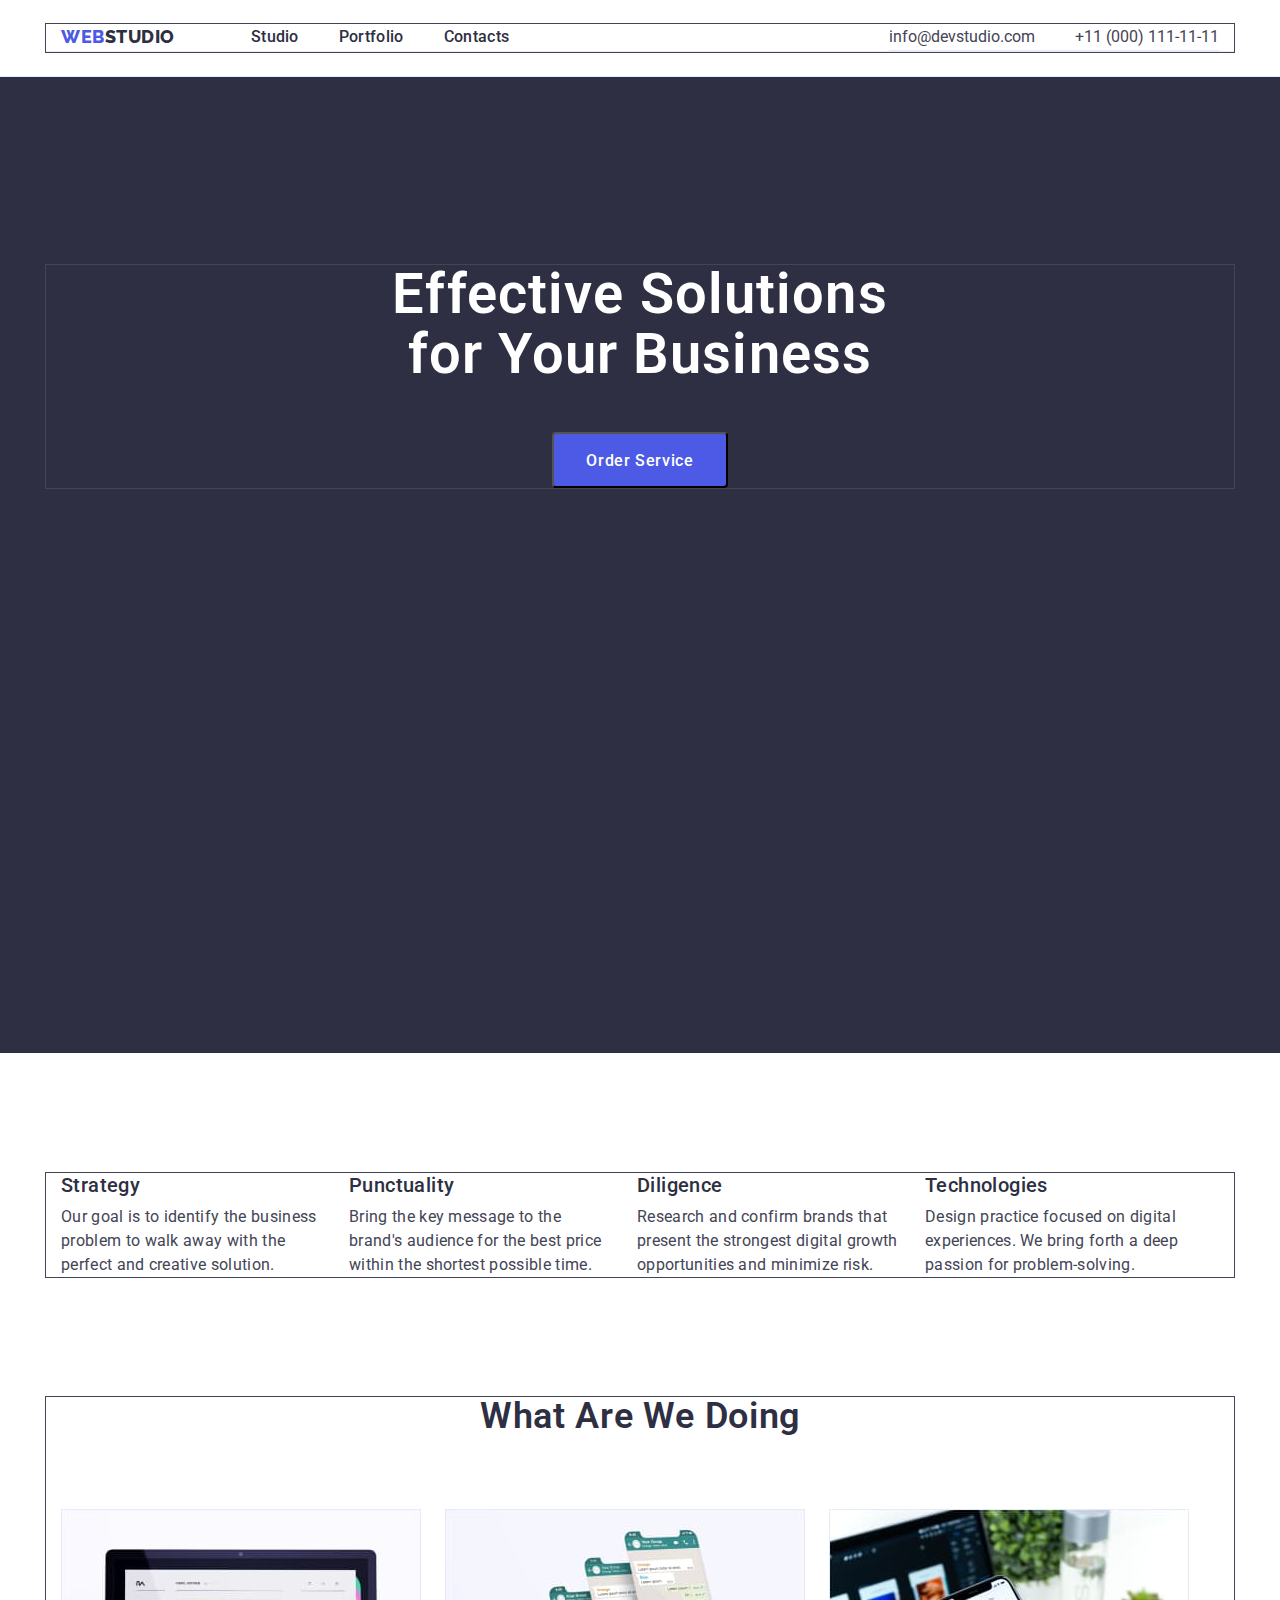
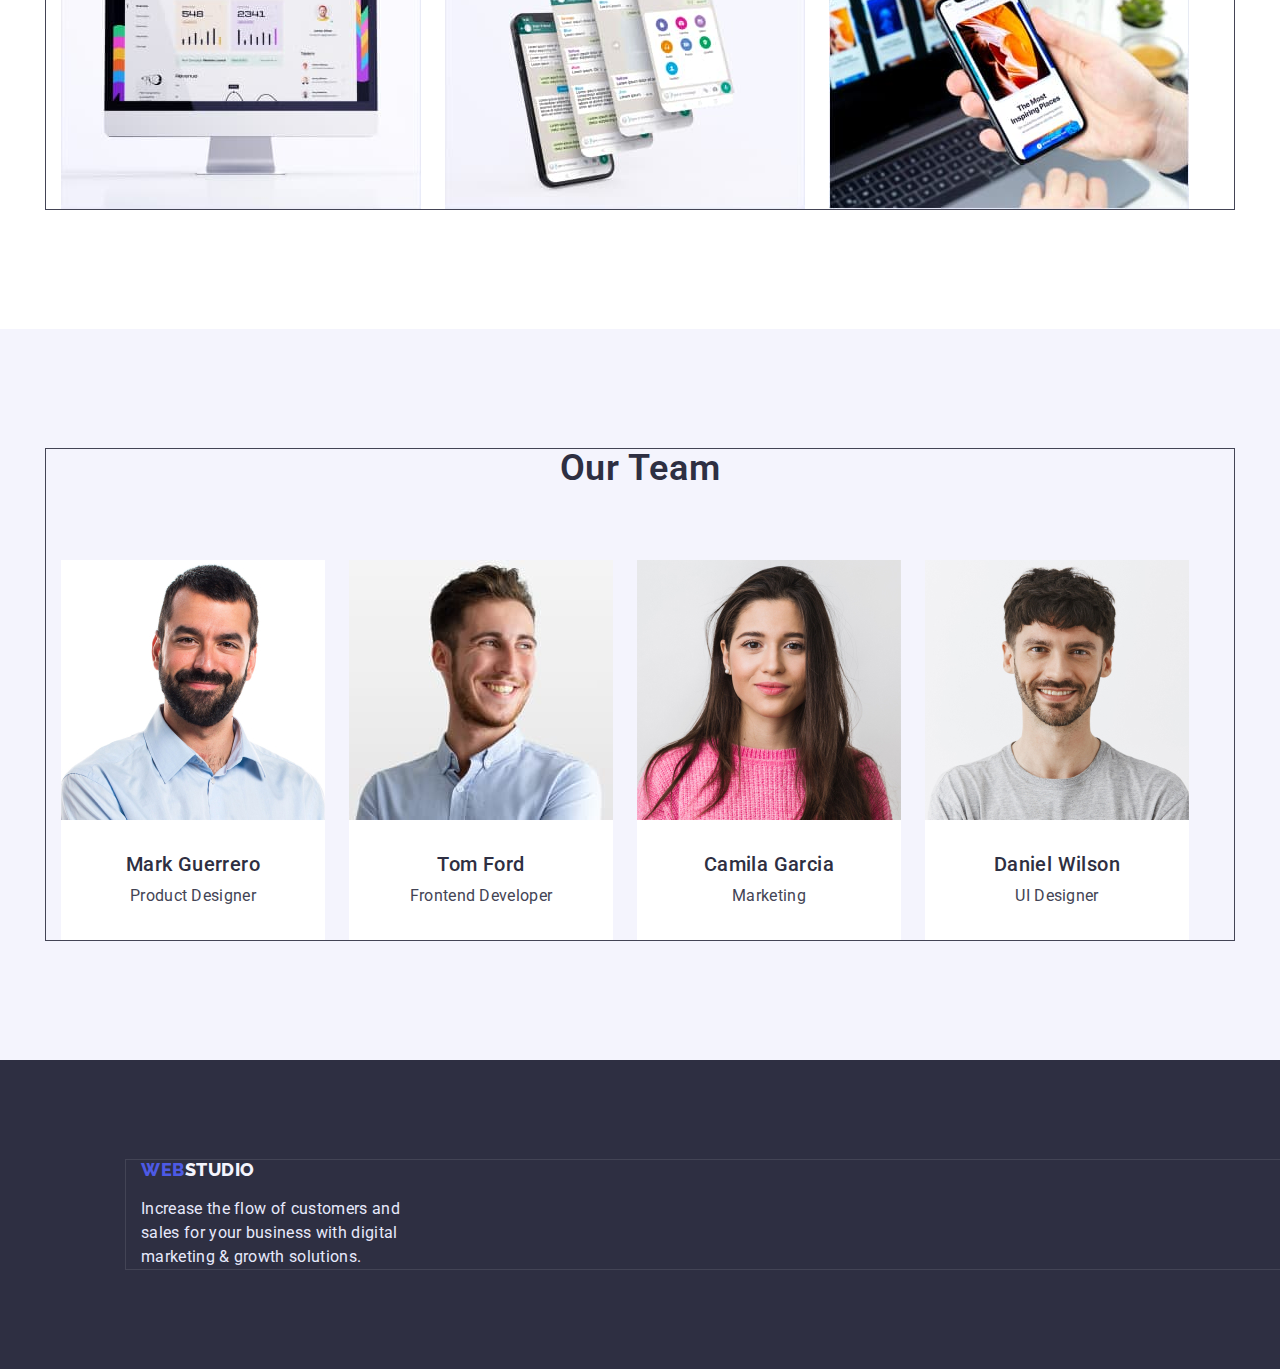
<file: index.html>
<!DOCTYPE html>
<html lang="en">
<head>
    <meta charset="UTF-8">
    <meta http-equiv="X-UA-Compatible" content="IE=edge">
    <meta name="viewport" content="width=device-width, initial-scale=1.0">
    <title>Document</title>
    <link rel="preconnect" href="https://fonts.googleapis.com">
    <link rel="preconnect" href="https://fonts.gstatic.com" crossorigin>
    <link rel="preconnect" href="https://fonts.googleapis.com"><link rel="preconnect" href="https://fonts.gstatic.com" crossorigin><link href="https://fonts.googleapis.com/css2?family=Raleway:wght@800&family=Roboto:wght@400;500;700;900&display=swap" rel="stylesheet">
    <link rel="stylesheet" href="https://cdnjs.cloudflare.com/ajax/libs/modern-normalize/1.1.0/modern-normalize.min.css" integrity="sha512-wpPYUAdjBVSE4KJnH1VR1HeZfpl1ub8YT/NKx4PuQ5NmX2tKuGu6U/JRp5y+Y8XG2tV+wKQpNHVUX03MfMFn9Q==" crossorigin="anonymous" referrerpolicy="no-referrer" />
    <link rel="stylesheet" href="./css/styles.css">
</head>
<body class="site-body">
    <header class="header">
        <div class="container header-container">
        <nav class="header-navigation">
            <a href="./index.html" class="header-logo link"><span class="header-web">WEB</span>STUDIO</a>
            <ul class="header-list list">
                <li class="header-item"><a class="header-link  link" href="./index.html">Studio</a></li>
                <li class="header-item"><a class="header-link link" href="./portfolio.html">Portfolio</a></li>
                <li class="header-item"><a class="header-link link" href="">Contacts</a></li>
            </ul>
        </nav>
            <ul class="header-contact list header-container">
                <li><a class="header-mail" href="mailto:info@devstudio.com"></a>info@devstudio.com</li>
                <li><a class="header-tel" href="tel:+110001111111"></a>+11 (000) 111-11-11</li>
            </ul>
            </div>
    </header>
    <main class="main">
        <section class="order">
            <div class="container">
                <h1 class="order-title">Effective Solutions <br> for Your Business</h1>
                <button type="button" class="order-btn">Order Service</button>  
            </div>
        </section>
        <section class="about">
            <div class="container">
                <h2 class="visually-hidden" >About our work</h2>
                <ul class="about-list list">
                    <li class="about-item">
                        <h3 class="abuot-subtitle">Strategy</h3>
                        <p class="about-text">Our goal is to identify the business problem to walk away with the perfect and creative solution.</p>
                    </li>
                    <li class="about-item">
                        <h3 class="abuot-subtitle">Punctuality</h3>
                        <p class="about-text">Bring the key message to the brand's audience for the best price within the shortest possible time.</p>
                    </li>
                    <li class="about-item">
                        <h3 class="abuot-subtitle">Diligence</h3>
                        <p class="about-text">Research and confirm brands that present the strongest digital growth opportunities and minimize risk.</p>
                    </li>
                    <li class="about-item">
                        <h3 class="abuot-subtitle">Technologies</h3>
                        <p class="about-text">Design practice focused on digital experiences. We bring forth a deep passion for problem-solving.</p>
                    </li>
                </ul>
            </div>
        </section>
            <section class="doing">
                <div class="container">
                <h2 class="doing-title">What are we doing</h2>
                <ul class="doing-list list">
                    <li class="doing-iten"> 
                        <img src="img/img1.jpg" alt="monitor"
                        width="360">
                    </li>
                    <li class="doing-iten">
                        <img src="img/img2.jpg" alt="phone"
                        width="360">
                    </li>
                    <li class="doing-iten">
                        <img src="img/img3.jpg" alt="notebook"
                        width="360">
                    </li>
                </ul>
            </div>
            </section>
            <section class="team">
                <div class="container">
                <h2 class="team-title">Our Team</h2>
                <ul class="team-list list">
                    <li class="team-iten"> 
                        <img src="img/img4.jpg" alt="Mark Guerrero"
                        width="264" class="team-img">
                        <h3 class="team-subtitle">Mark Guerrero</h3>
                        <p class="team-text">Product Designer</p>
                    </li>
                    <li class="team-iten"> 
                        <img src="img/img5.jpg" alt="Tom Ford"
                        width="264" class="team-img">
                        <h3 class="team-subtitle">Tom Ford</h3>
                        <p class="team-text">Frontend Developer</p>
                    </li>
                    <li class="team-iten">
                        <img src="img/img6.jpg" alt="Camila Garcia"
                        width="264" class="team-img">
                        <h3 class="team-subtitle">Camila Garcia</h3>
                        <p class="team-text">Marketing</p>
                    </li>
                    <li class="team-iten">
                        <img src="img/img7.jpg" alt="Daniel Wilson"
                        width="264" class="team-img">
                        <h3 class="team-subtitle">Daniel Wilson</h3>
                        <p class="team-text">UI Designer</p>
                    </li>
                </ul>
            </div>
            </section>
    </main>
    <footer class="footer">
        <div class="container">
        <a href="./index.html" class="footer-link link"><span class="footer-web">WEB</span>STUDIO</a>
        <p class="footer-text">Increase the flow of customers and sales for your business with digital marketing & growth solutions.</p>
    </div>
    </footer>
</body>
</html>
</file>
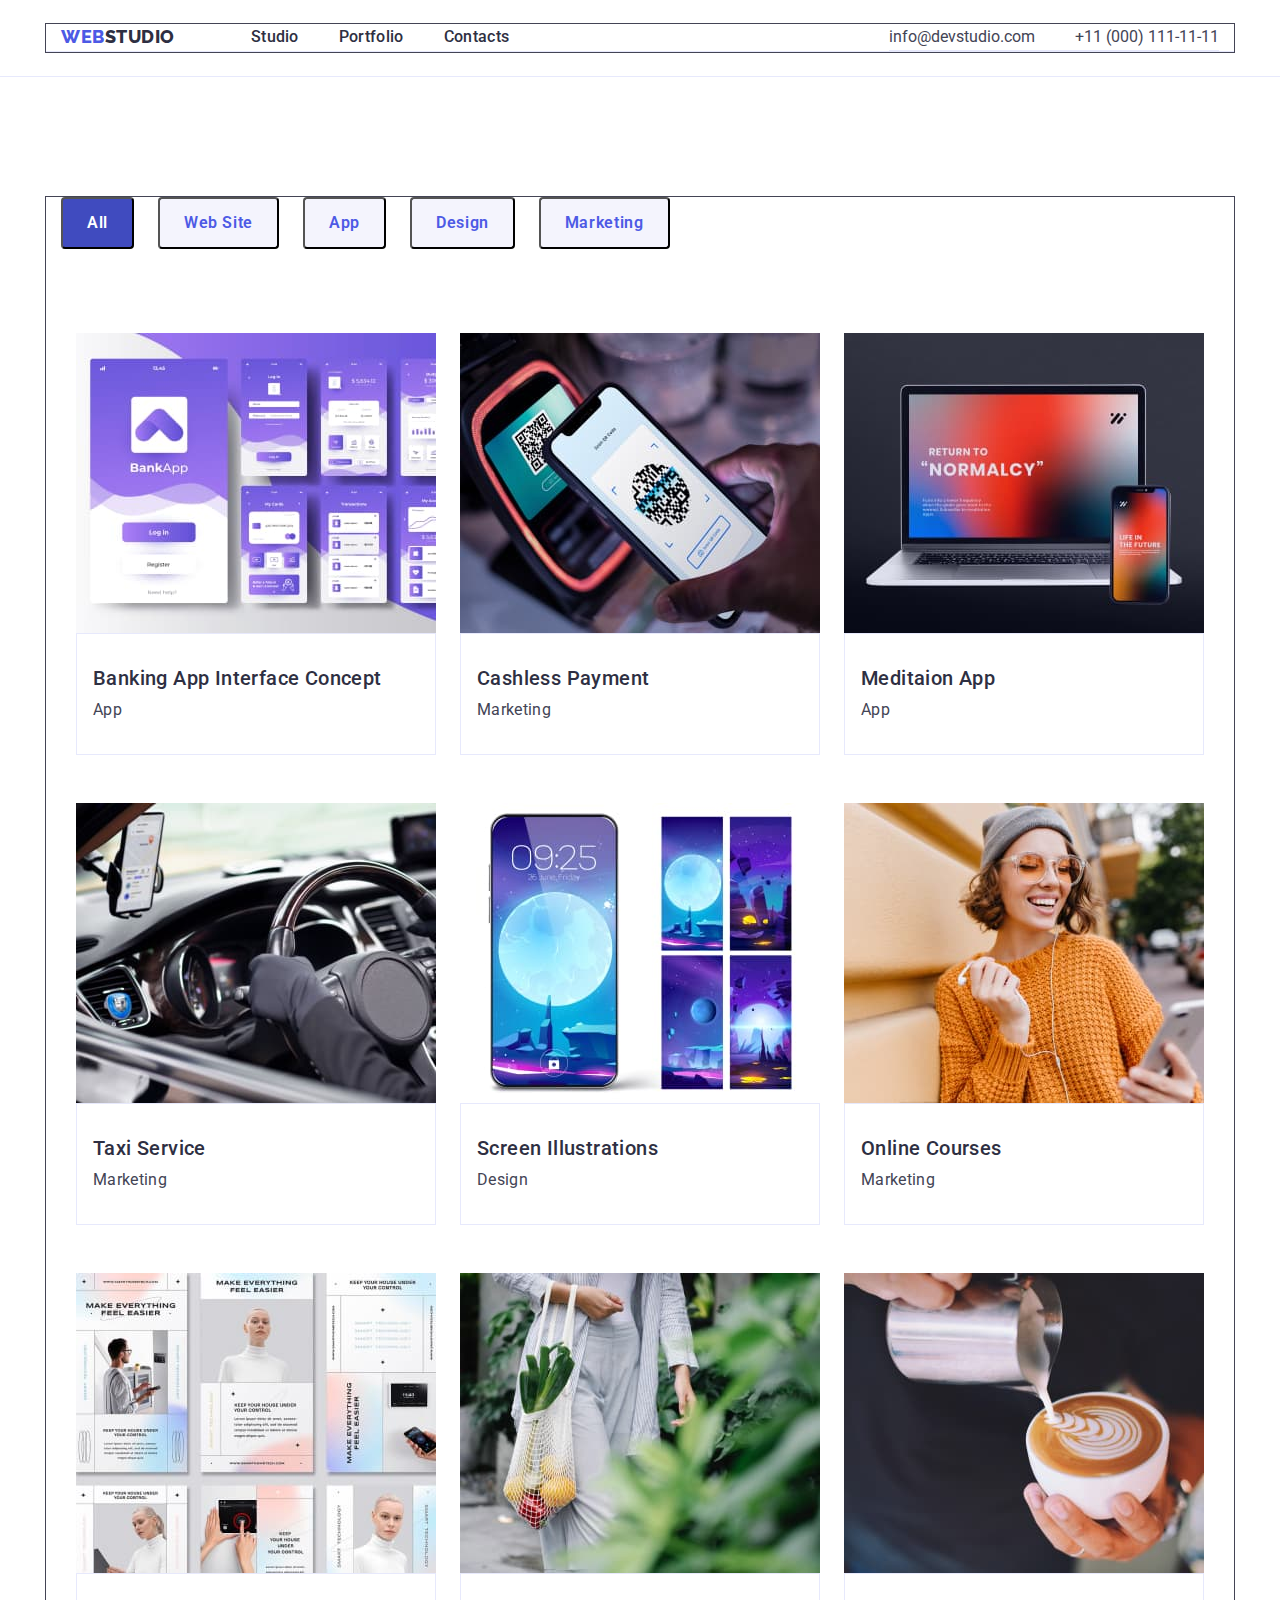
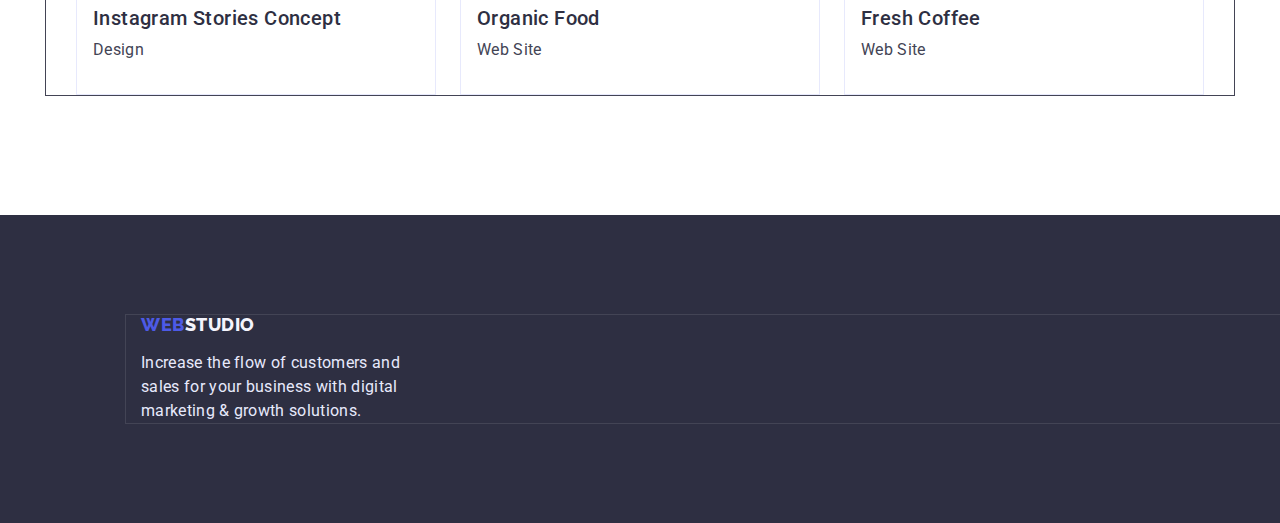
<file: portfolio.html>
<!DOCTYPE html>
<html lang="en">
<head>
    <meta charset="UTF-8">
    <meta http-equiv="X-UA-Compatible" content="IE=edge">
    <meta name="viewport" content="width=device-width, initial-scale=1.0">
    <title>Document</title>
    <link rel="preconnect" href="https://fonts.googleapis.com">
    <link rel="preconnect" href="https://fonts.gstatic.com" crossorigin>
    <link rel="preconnect" href="https://fonts.googleapis.com"><link rel="preconnect" href="https://fonts.gstatic.com" crossorigin><link href="https://fonts.googleapis.com/css2?family=Raleway:wght@800&family=Roboto:wght@400;500;700;900&display=swap" rel="stylesheet">
    <link rel="stylesheet" href="https://cdnjs.cloudflare.com/ajax/libs/modern-normalize/1.1.0/modern-normalize.min.css" integrity="sha512-wpPYUAdjBVSE4KJnH1VR1HeZfpl1ub8YT/NKx4PuQ5NmX2tKuGu6U/JRp5y+Y8XG2tV+wKQpNHVUX03MfMFn9Q==" crossorigin="anonymous" referrerpolicy="no-referrer" />
    <link rel="stylesheet" href="./css/styles.css">
</head>
<body class="site-body">
    <header class="header">
        <div class="container header-container">
        <nav class="header-navigation">
            <a href="./index.html" class="header-logo link"><span class="header-web">WEB</span>STUDIO</a>
            <ul class="header-list list">
                <li class="header-item"><a class="header-link  link" href="./index.html">Studio</a></li>
                <li class="header-item"><a class="header-link link" href="./portfolio.html">Portfolio</a></li>
                <li class="header-item"><a class="header-link link" href="">Contacts</a></li>
            </ul>
        </nav>
            <ul class="header-contact list header-container">
                <li><a class="header-mail" href="mailto:info@devstudio.com"></a>info@devstudio.com</li>
                <li><a class="header-tel" href="tel:+110001111111"></a>+11 (000) 111-11-11</li>
            </ul>
        </div>
    </header>
    <main class="main">
        <section class="work">
            <div class="container">
            <h2 class="visually-hidden">Selection button</h2>
            <ul class="work-button-list list">
                <li class="work-button-iten"><button type="button" class="work-button-btn-blue">All</button></li>
                <li class="work-button-iten"><button type="button" class="work-button-btn">Web Site</button></li>
                <li class="work-button-iten"><button type="button" class="work-button-btn">App</button></li>
                <li class="work-button-iten"><button type="button" class="work-button-btn">Design</button></li>
                <li class="work-button-iten"><button type="button" class="work-button-btn">Marketing</button></li>
            </ul>
            <h2 class="visually-hidden">Examples works</h2>
            <ul class="work-list list">
                <li class="work-iten"><img src="img/img8.jpg" alt="App"
                        width="360" class="work-img">
                        <div class="work-about">
                            <h3 class="work-subtitle">Banking App Interface Concept</h3>
                        <p class="work-text">App</p>
                        </div>
                    </li>
                        
                <li class="work-iten"><img src="img/img9.jpg" alt="Marketing"
                        width="360" class="work-img">
                        <div class="work-about">
                            <h3 class="work-subtitle">Cashless Payment</h3>
                        <p class="work-text">Marketing</p>
                        </div>
                    </li>
                <li class="work-iten"><img src="img/img10.jpg" alt="Meditaion App"
                        width="360" class="work-img">
                        <div class="work-about">
                            <h3 class="work-subtitle">Meditaion App</h3>
                        <p class="work-text">App</p>
                        </div>
                    </li>
                        
                <li class="work-iten"><img src="img/img11.jpg" alt="Taxi"
                        width="360" class="work-img">
                        <div class="work-about">
                            <h3 class="work-subtitle">Taxi Service</h3>
                        <p class="work-text">Marketing</p>
                        </div>
                </li>
                <li class="work-iten"><img src="img/img12.jpg" alt="Design"
                        width="360" class="work-img">
                        <div class="work-about">
                        <h3 class="work-subtitle">Screen Illustrations</h3>
                        <p class="work-text">Design</p>
                    </div>
                    </li>
                <li class="work-iten"><img src="img/img13.jpg" alt="Courses"
                        width="360" class="work-img">
                        <div class="work-about">
                        <h3 class="work-subtitle">Online Courses</h3>
                        <p class="work-text">Marketing</p>
                    </div>
                    </li>
                <li class="work-iten"><img src="img/img14.jpg" alt="Instagram"
                        width="360" class="work-img">
                        <div class="work-about">
                        <h3 class="work-subtitle">Instagram Stories Concept</h3>
                        <p class="work-text"> Design</p>
                    </div>
                </li>
                <li class="work-iten"><img src="img/img15.jpg" alt="Food"
                        width="360" class="work-img">
                        <div class="work-about">
                        <h3 class="work-subtitle">Organic Food</h3>
                        <p class="work-text">Web Site</p>
                    </div>
                    </li>
                <li class="work-iten"><img src="img/img16.jpg" alt="Coffee"
                        width="360" class="work-img">
                        <div class="work-about">
                        <h3 class="work-subtitle">Fresh Coffee</h3>
                        <p class="work-text">Web Site</p>
                    </div>
                    </li>
            </ul>
        </div>
        </section>
    </main>
    <footer class="footer">
        <div class="container">
        <a href="./index.html" class="footer-link link"><span class="footer-web">WEB</span>STUDIO</a>
        <p class="footer-text">Increase the flow of customers and sales for your business with digital marketing & growth solutions.</p>
    </div>
    </footer>
</body>
</html>
</file>
<file: css/styles.css>
:root {
    --title-color:#2E2F42;
    --text-color: #434455;
    --button-span-color:#4D5AE5;

}

* {
    margin: 0;
    padding: 0;
    list-style: none;

}
p, h1, h2, h3 {
    margin: 0;
}
ul {
    margin: 0;
    padding-left: 0;
}
img {
    display: block;
}
body {
    font-family: "Roboto", sans-serif;
    color: #434455;
}
.list {
    list-style: none;
}
.link {
    text-decoration: none;

}
.container {
    width: 1158px;
    padding-left: 15px;
    padding-right: 15px;
    outline: 1px solid;
    margin: 0 auto;
    

}

.visually-hidden {
    position: absolute;
    width: 1px;
    height: 1px;
    margin: -1px;
    border: 0;
    padding: 0;
    
    white-space: nowrap;
    clip-path: inset(100%);
    clip: rect(0 0 0 0);
    overflow: hidden;
}


/*------------------ HEADER -----------------*/
.header {
    background-color: #FFFFFF;
    padding-top: 24px;
    padding-bottom: 24px;
    border-bottom: 1px solid #E7E9FC;
    



}
.header-container {
    display: flex;
    align-items: center;
    margin-right: 0 auto;
    border-bottom: 1px solid #E7E9FC;
    

}
.header-navigation {
    display: flex;
    margin-right: auto;
    
    
}
.header-logo {
font-family: 'Raleway', sans-serif;
font-weight: 800;
font-size: 18px;
line-height: 1.33;
letter-spacing: 0.03em;
text-transform: uppercase;
color: #2E2F42;
margin-right: 76px;


}
.header-web {
font-family: 'Raleway', sans-serif;
font-weight: 800;
font-size: 18px;
line-height: 1.33;
letter-spacing: 0.03em;
text-transform: uppercase;
color: var(--button-span-color);


}
.header-list {
    display: flex;
    gap: 40px;
    
    
}
.header-item {

}
.header-link {
    font-weight: 500;
    font-size: 16px;
    line-height: 1.5;
    letter-spacing: 0.02em;
    color: #2E2F42;
    
}
.header-link :hover {
    text-decoration: underline;


}
.header-link:focus{
    text-decoration: underline;

}

.header-contact {
    align-items: center;
    
}
.header-mail {
font-size: 16px;
line-height: 1.5;
letter-spacing: 0.02em;
color: #434455;


}
.header-tel {
font-size: 16px;
line-height: 1.6;
letter-spacing: 0.02em;
color: #434455;
margin-left: 40px;



}
/*--------------------- MAIN -------------*/
.main {
    
}
/* -----------------------ORDER ----------------*/
.order {
background: #2E2F42;
height: 600px;
text-align: center;
margin: 0 auto;
padding-top: 188px;
padding-bottom: 188px;

}
.order-title {
font-weight: 600;
font-size: 56px;
line-height: 1.07;
letter-spacing: 0.02em;
color: #FFFFFF;
margin-bottom: 48px;

}
.order-btn {
    min-width: 105px;
    height: 56px;
    font-family: inherit;
    font-weight: 500;
    font-size: 16px;
    line-height: 1.2;
    letter-spacing: 0.04em;
    color: #FFFFFF;
    cursor: pointer;
    border-radius: 4px;
    background: var(--button-span-color);
    padding: 16px 32px 16px 32px;
    
}
/* ---------------------ABOUT----------------- */
.about {
    padding-top: 120px;
    padding-bottom: 120px;
    
}

.about-list {
    display: flex;
    gap: 24px;
    

}
.about-item {
    max-width: 264px; 


}
.abuot-subtitle {
font-weight: 500;
font-size: 20px;
line-height: 1.2;
letter-spacing: 0.02em;
color: #2E2F42;
margin-bottom: 8px;

}
.about-text {

font-size: 16px;
line-height: 1.5;
letter-spacing: 0.02em;
color: var(--text-color);
}
/* ---------------------DOING ------------*/
.doing {
    padding-bottom: 120px;
}

.doing-title {
font-weight: 600;
font-size: 36px;
line-height: 1.11;
letter-spacing: 0.02em;
text-transform: capitalize;
color: var(--title-color);
margin-bottom: 72px;
text-align: center;
margin-bottom: 72px;
}
.doing-list {
    display: flex;
    gap: 24px;
}

.doing-iten {

}
/* -----------------TEAM ------------------------*/
.team {
    background: #F4F4FD;
    padding-top: 120px;
    padding-bottom: 120px;
    
}
.team-title {
font-weight: 600;
font-size: 36px;
line-height: 1.1;
letter-spacing: 0.02em;
text-transform: capitalize;
color: var(--title-color);
margin-bottom: 72px;
text-align: center;
}
.team-list {
    display: flex;
    gap: 24px;
    
    
}
.team-iten {
    text-align: center;
    background: #FFFFFF
    
    

}
.team-img {
    margin-bottom: 32px;
}
.team-subtitle {
font-weight: 500;
font-size: 20px;
line-height: 1.2;
letter-spacing: 0.02em;
color: var(--title-color);
margin-bottom: 8px;

}
.team-text {
font-size: 16px;
line-height: 1.5;
letter-spacing: 0.02em;
color: var(--text-color);
margin-bottom: 32px;

}
/* ------------WORK------------ */
.work {
    padding-top: 120px;
    padding-bottom: 120px;
    
    
}


.work-button-list {
    margin-bottom: 84px;
    display: flex;
    gap: 24px;
    
    
    
    


}

.work-button-iten {
    
    
    
    
}

.work-button-btn-blue {
font-family: inherit;
font-weight: 600;
font-size: 16px;
line-height: 1.5;
letter-spacing: 0.04em;
color: #FFFFFF;
cursor: pointer;
background: #404BBF;
border-radius: 4px;
padding: 12px 24px 12px 24px;
}
.work-button-btn {
font-family: inherit;
font-weight: 600;
font-size: 16px;
line-height: 1.5;
letter-spacing: 0.04em;
color: var(--button-span-color);
cursor: pointer; 
background: #F4F4FD;
border-radius: 4px;
padding: 12px 24px 12px 24px;


}



.work-list {
    display: flex;
    flex-wrap: wrap;
    column-gap: 24px;
    row-gap: 48px;
    justify-content: center;
    

}
.work-iten {
    width: calc(100% - 24)/3;
    background: #FFFFFF;
    
    

}
.work-img {


}
.work-about {
    padding-top: 32px;
    padding-bottom: 32px;
    padding-left: 16px;
    border: 1px solid #E7E9FC;

}

.work-subtitle {
font-weight: 500;
font-size: 20px;
line-height: 1.2;
letter-spacing: 0.02em;
color: var(--title-color);
margin-bottom: 8px;

}
.work-text {
font-size: 16px;
line-height: 1.5;
letter-spacing: 0.02em;
color: var(--text-color);

}



/* -------------------------FOOTER--------------------- */
.footer {
background: #2E2F42;
width: 1440px;
padding-top: 100px;
padding-bottom: 100px;


}



.footer-link {
font-family: 'Raleway', sans-serif;
font-weight: 800;
font-size: 18px;
line-height: 1.16;
letter-spacing: 0.03em;
color: #F4F4FD; 





}
.footer-web {
font-family: 'Raleway', sans-serif;
font-weight: 800;
font-size: 18px;
line-height: 1.16;
letter-spacing: 0.03em;
color: var(--button-span-color);

}

.footer-text {
font-size: 16px;
line-height: 1.5;
letter-spacing: 0.02em;
color: #E7E9FC;
max-width: 264px;
margin-top: 16px;




}
</file>
